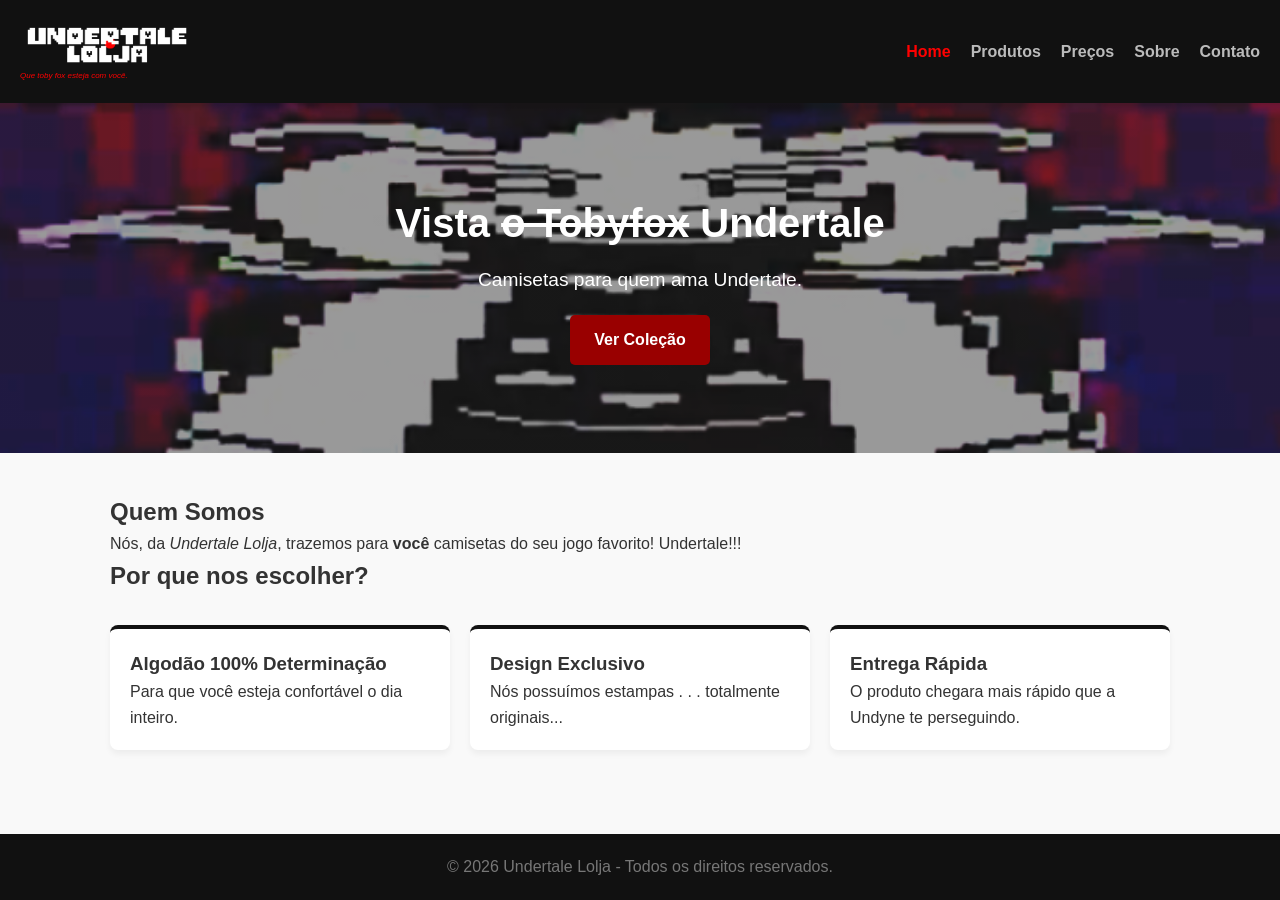
<file: index.html>
<!DOCTYPE html>
<html lang="pt-BR">
<head>
    <meta charset="UTF-8">
    <meta name="viewport" content="width=device-width, initial-scale=1.0">
    <title>Undertale Lolja | Home</title>
    <link rel="stylesheet" href="css/estilo.css">
</head>
<body>

    <header>
		<div class="logo">
			<a href="index.html" title="Ir para página inicial"></a>
		</div>
        <nav>
            <ul>
                <li><a href="index.html" class="active">Home</a></li>
                <li><a href="produtos.html">Produtos</a></li>
                <li><a href="precos.html">Preços</a></li>
                <li><a href="sobre.html">Sobre</a></li>
                <li><a href="contato.html">Contato</a></li>
            </ul>
        </nav>
    </header>

    <section class="banner">
        <div class="banner-content">
			<h2>Vista <s>o Tobyfox</s> Undertale</h2>
            <p>Camisetas para quem ama Undertale.</p>
            <a href="produtos.html" class="btn">Ver Coleção</a>
        </div>
    </section>

    <main class="container">
        <section class="apresentacao">
            <h2>Quem Somos</h2>
			<p>Nós, da <i>Undertale Lolja</i>, trazemos para <b>você</b> camisetas do seu jogo favorito! Undertale!!!</p>
        </section>

        <section class="destaques">
            <h2>Por que nos escolher?</h2>
            <div class="flex-grid">
                <div class="card-destaque">
                    <h3>Algodão 100% Determinação</h3>
                    <p>Para que você esteja confortável o dia inteiro.</p>
                </div>
                <div class="card-destaque">
                    <h3>Design Exclusivo</h3>
                    <p>Nós possuímos estampas . . . totalmente originais...</p>
                </div>
                <div class="card-destaque">
                    <h3>Entrega Rápida</h3>
                    <p>O produto chegara mais rápido que a Undyne te perseguindo.</p>
                </div>
            </div>
        </section>
    </main>

    <footer>
        <p>&copy; 2026 Undertale Lolja - Todos os direitos reservados.</p>
    </footer>
</body>
</html>
</file>
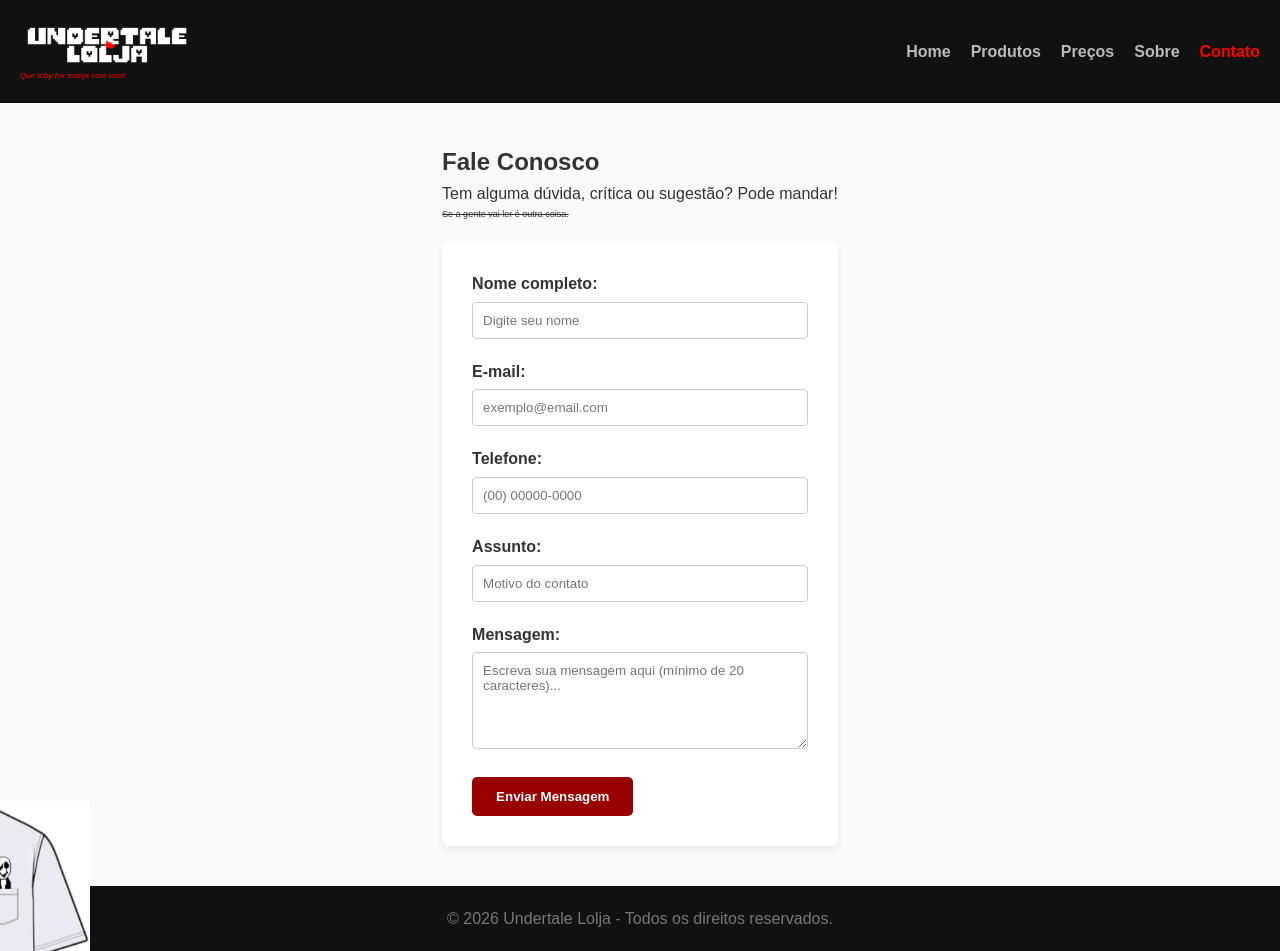
<file: contato.html>
<!DOCTYPE html>
<html lang="pt-BR">
<head>
    <meta charset="UTF-8">
    <meta name="viewport" content="width=device-width, initial-scale=1.0">
    <title>Undertale Lolja | Contato</title>
    <link rel="stylesheet" href="css/estilo.css">
</head>
<body>

    <header>
		<div class="logo">
			<a href="index.html" title="Ir para página inicial"></a>
		</div>
        <nav>
            <ul>
                <li><a href="index.html">Home</a></li>
                <li><a href="produtos.html">Produtos</a></li>
                <li><a href="precos.html">Preços</a></li>
                <li><a href="sobre.html">Sobre</a></li>
                <li><a href="contato.html" class="active">Contato</a></li>
            </ul>
        </nav>
    </header>

    <main class="container">
        <section class="contato-secao">
            <h2>Fale Conosco</h2>
            <p>Tem alguma dúvida, crítica ou sugestão? Pode mandar!</p>
			<p style="font-size: 9px;"><s>Se a gente vai ler é outra coisa.</s></p>

            <form id="form-contato" novalidate>
                <div class="form-group">
                    <label for="nome">Nome completo:</label>
                    <input type="text" id="nome" placeholder="Digite seu nome">
                </div>

                <div class="form-group">
                    <label for="email">E-mail:</label>
                    <input type="email" id="email" placeholder="exemplo@email.com">
                </div>

                <div class="form-group">
                    <label for="telefone">Telefone:</label>
                    <input type="tel" id="telefone" placeholder="(00) 00000-0000">
                </div>

                <div class="form-group">
                    <label for="assunto">Assunto:</label>
                    <input type="text" id="assunto" placeholder="Motivo do contato">
                </div>

                <div class="form-group">
                    <label for="mensagem">Mensagem:</label>
                    <textarea id="mensagem" rows="5" placeholder="Escreva sua mensagem aqui (mínimo de 20 caracteres)..."></textarea>
                </div>

                <button type="submit" class="btn">Enviar Mensagem</button>
            </form>
        </section>
    </main>

    <footer>
        <p>&copy; 2026 Undertale Lolja - Todos os direitos reservados.</p>
    </footer>
	<img src="imagens/shhhh.png" id="segredo" alt="">
	
    <script src="https://code.jquery.com/jquery-3.6.4.min.js"></script>
    <script src="js/scripts.js"></script>
</body>
</html>
</file>
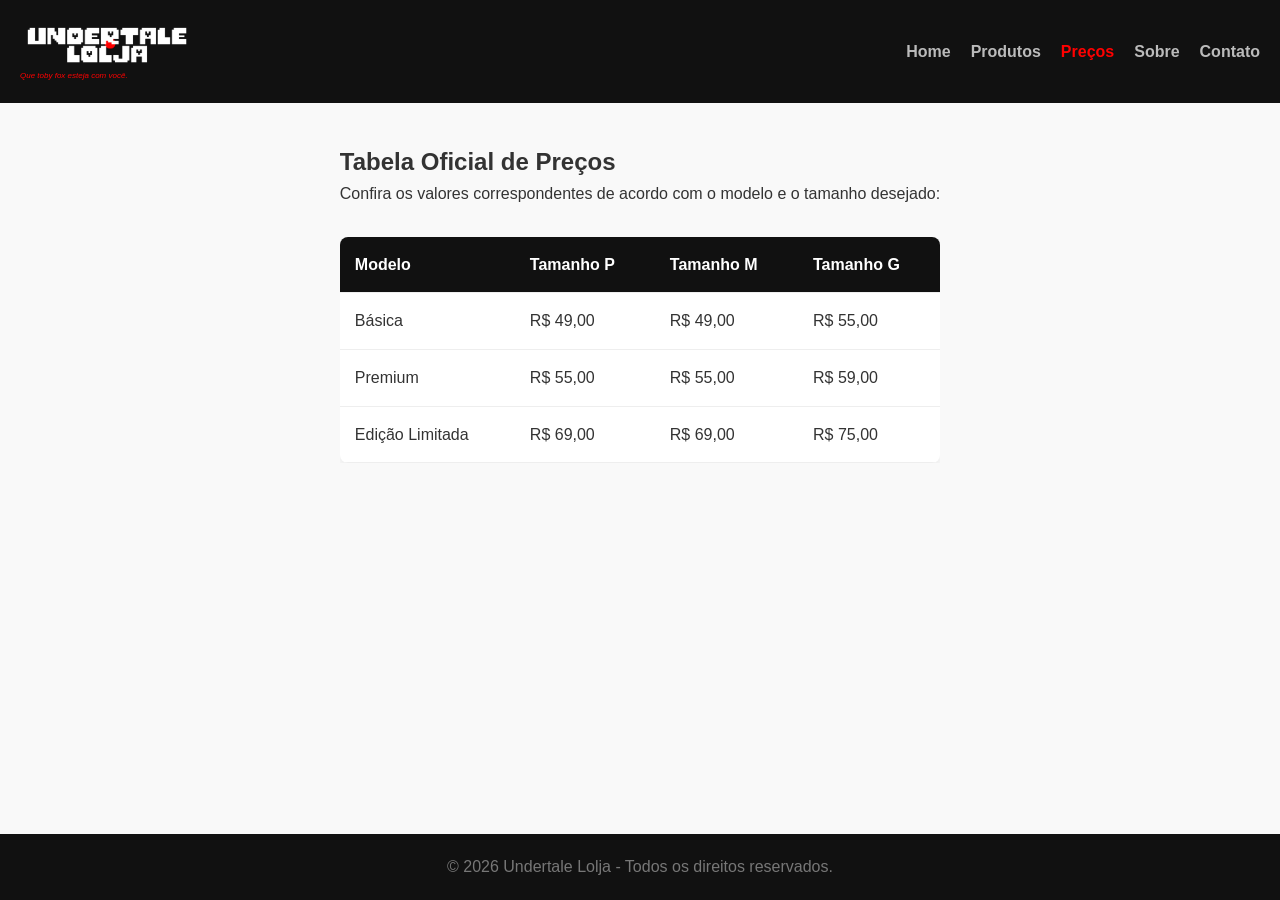
<file: precos.html>
<!DOCTYPE html>
<html lang="pt-BR">
<head>
    <meta charset="UTF-8">
    <meta name="viewport" content="width=device-width, initial-scale=1.0">
    <title>Undertale Lolja | Preços</title>
    <link rel="stylesheet" href="css/estilo.css">
</head>
<body>

    <header>
		<div class="logo">
			<a href="index.html" title="Ir para página inicial"></a>
		</div>
        <nav>
            <ul>
                <li><a href="index.html">Home</a></li>
                <li><a href="produtos.html">Produtos</a></li>
                <li><a href="precos.html" class="active">Preços</a></li>
                <li><a href="sobre.html">Sobre</a></li>
                <li><a href="contato.html">Contato</a></li>
            </ul>
        </nav>
    </header>

    <main class="container">
        <section class="precos-secao">
            <h2>Tabela Oficial de Preços</h2>
            <p>Confira os valores correspondentes de acordo com o modelo e o tamanho desejado:</p>
            
            <div class="tabela-responsiva">
                <table>
                    <thead>
                        <tr>
                            <th>Modelo</th>
                            <th>Tamanho P</th>
                            <th>Tamanho M</th>
                            <th>Tamanho G</th>
                        </div>
                    </thead>
                    <tbody>
                        <tr>
                            <td>Básica</td>
                            <td>R$ 49,00</td>
                            <td>R$ 49,00</td>
                            <td>R$ 55,00</td>
                        </tr>
                        <tr>
                            <td>Premium</td>
                            <td>R$ 55,00</td>
                            <td>R$ 55,00</td>
                            <td>R$ 59,00</td>
                        </tr>
                        <tr>
                            <td>Edição Limitada</td>
                            <td>R$ 69,00</td>
                            <td>R$ 69,00</td>
                            <td>R$ 75,00</td>
                        </tr>
                    </tbody>
                </table>
            </div>
        </section>
    </main>
    <footer>
        <p>&copy; 2026 Undertale Lolja - Todos os direitos reservados.</p>
    </footer>
</body>
</html>
</file>
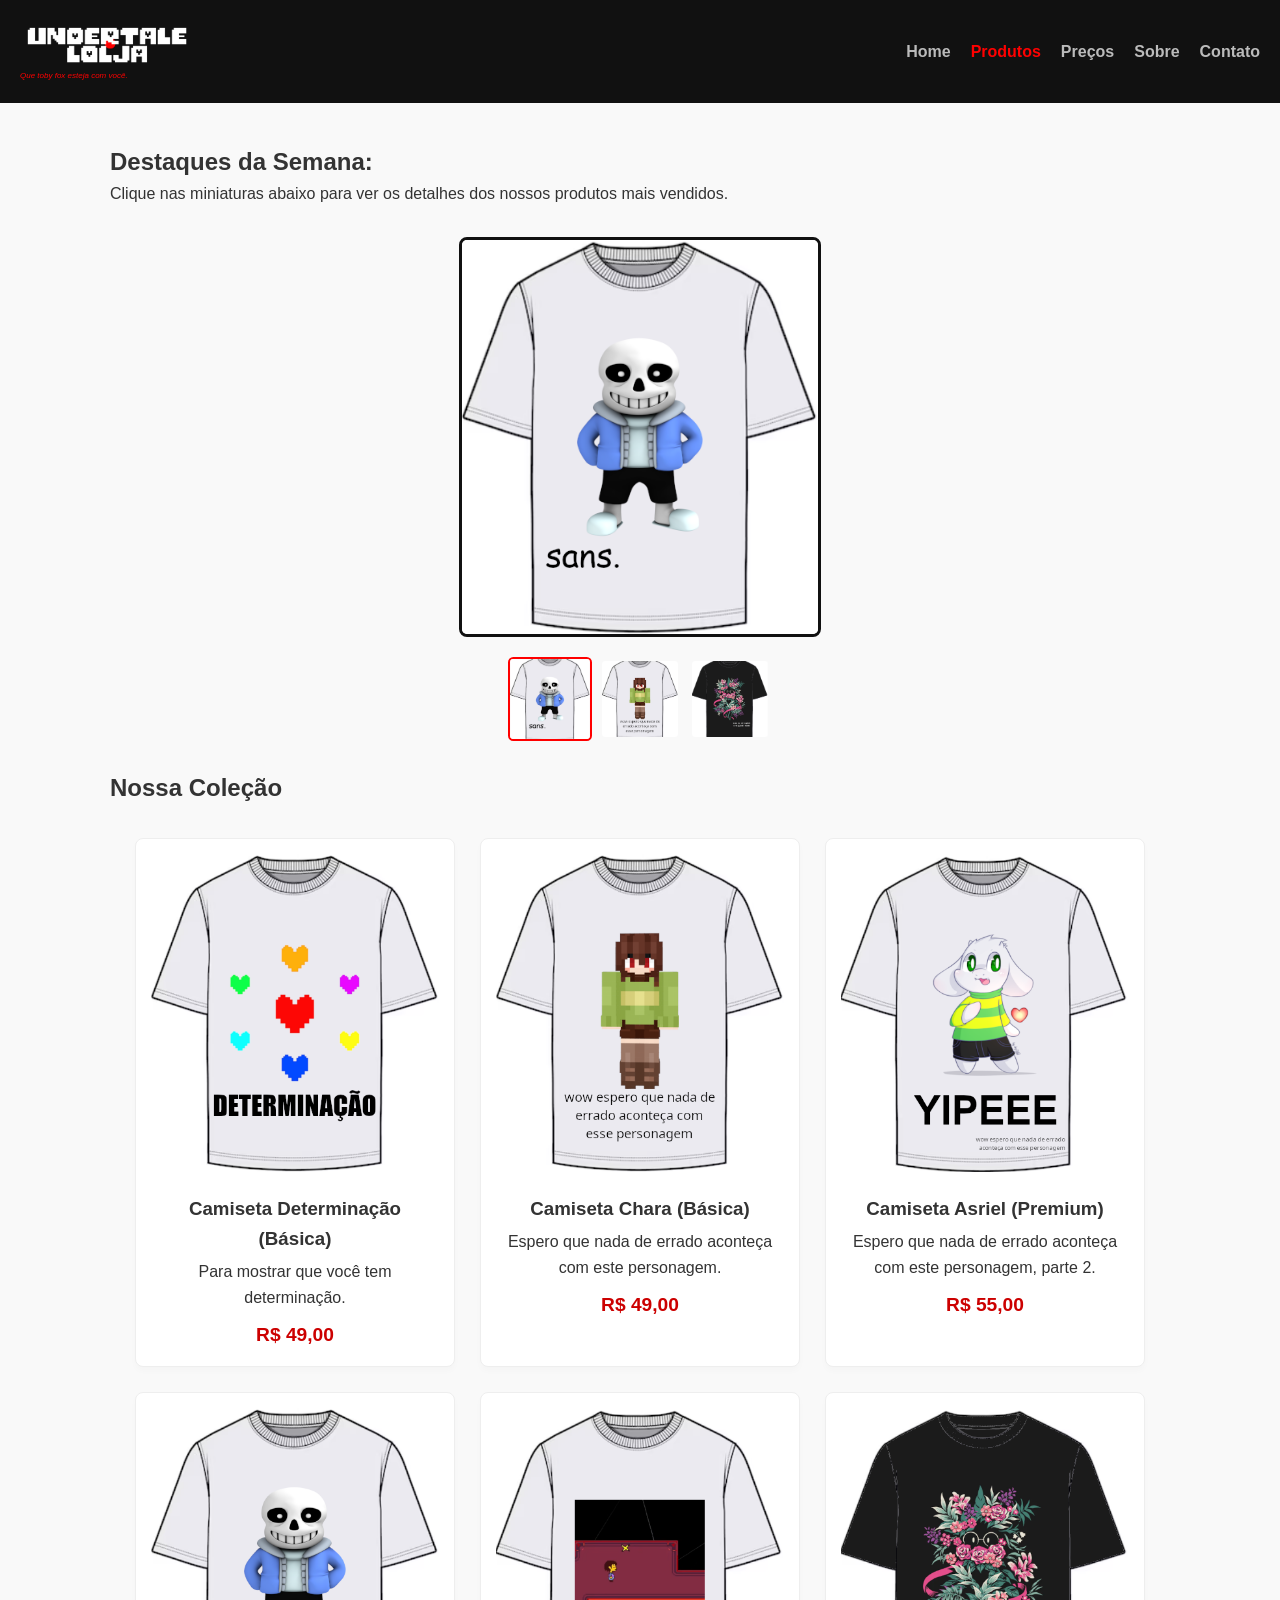
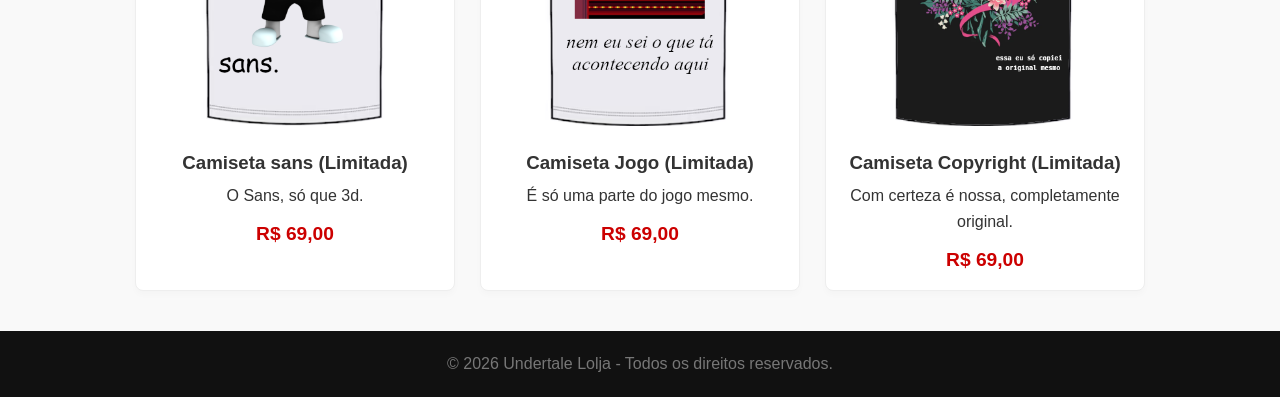
<file: produtos.html>
<!DOCTYPE html>
<html lang="pt-BR">
<head>
    <meta charset="UTF-8">
    <meta name="viewport" content="width=device-width, initial-scale=1.0">
    <title>Undertale Lolja | Produtos</title>
    <link rel="stylesheet" href="css/estilo.css">
</head>
<body>

    <header>
		<div class="logo">
			<a href="index.html" title="Ir para página inicial"></a>
		</div>
        <nav>
            <ul>
                <li><a href="index.html">Home</a></li>
                <li><a href="produtos.html" class="active">Produtos</a></li>
                <li><a href="precos.html">Preços</a></li>
                <li><a href="sobre.html">Sobre</a></li>
                <li><a href="contato.html">Contato</a></li>
            </ul>
        </nav>
    </header>

    <main class="container">
        <section class="galeria-secao">
            <h2>Destaques da Semana:</h2>
            <p>Clique nas miniaturas abaixo para ver os detalhes dos nossos produtos mais vendidos.</p>
            
            <div class="galeria-container">
                <div class="foto-principal">
                    <img id="imagem-destaque" src="imagens/sans.png" alt="Camiseta Principal">
                </div>
                <div class="miniaturas">
                    <img class="miniatura ativa" src="imagens/sans.png" alt="Camisa principal carrossel">
                    <img class="miniatura" src="imagens/chara.png" alt="Outra camiseta">
                    <img class="miniatura" src="imagens/copyright.png" alt="A última de listinha">
                </div>
            </div>
        </section>

        <section class="todos-produtos">
            <h2>Nossa Coleção</h2>
            <div class="produtos-grid">
                <!-- Produto 1 -->
                <div class="produto-card">
                    <img src="imagens/determinação.png" alt="Camiseta 1">
                    <h3>Camiseta Determinação (Básica)</h3>
                    <p>Para mostrar que você tem determinação.</p>
                    <span class="preco">R$ 49,00</span>
                </div>
                <!-- Produto 2 -->
                <div class="produto-card">
                    <img src="imagens/chara.png" alt="Camiseta 2">
                    <h3>Camiseta Chara (Básica)</h3>
                    <p>Espero que nada de errado aconteça com este personagem.</p>
                    <span class="preco">R$ 49,00</span>
                </div>
                <!-- Produto 3 -->
                <div class="produto-card">
                    <img src="imagens/yipeee.png" alt="Camiseta 3">
                    <h3>Camiseta Asriel (Premium)</h3>
                    <p>Espero que nada de errado aconteça com este personagem, parte 2.</p>
                    <span class="preco">R$ 55,00</span>
                </div>
                <!-- Produto 4 -->
                <div class="produto-card">
                    <img src="imagens/sans.png" alt="Camiseta 4">
                    <h3>Camiseta sans (Limitada)</h3>
                    <p>O Sans, só que 3d.</p>
                    <span class="preco">R$ 69,00</span>
                </div>
                <!-- Produto 5 -->
                <div class="produto-card">
                    <img src="imagens/que.png" alt="Camiseta 5">
                    <h3>Camiseta Jogo (Limitada)</h3>
                    <p>É só uma parte do jogo mesmo.</p>
                    <span class="preco">R$ 69,00</span>
                </div>
                <!-- Produto 6 -->
                <div class="produto-card">
                    <img src="imagens/copyright.png" alt="Camiseta 6">
                    <h3>Camiseta Copyright (Limitada)</h3>
                    <p>Com certeza é nossa, completamente original.</p>
                    <span class="preco">R$ 69,00</span>
                </div>
            </div>
        </section>
    </main>

    <footer>
        <p>&copy; 2026 Undertale Lolja - Todos os direitos reservados.</p>
    </footer>
	
    <script src="https://code.jquery.com/jquery-3.6.4.min.js"></script>
    <script src="js/scripts.js"></script>
</body>
</html>
</file>
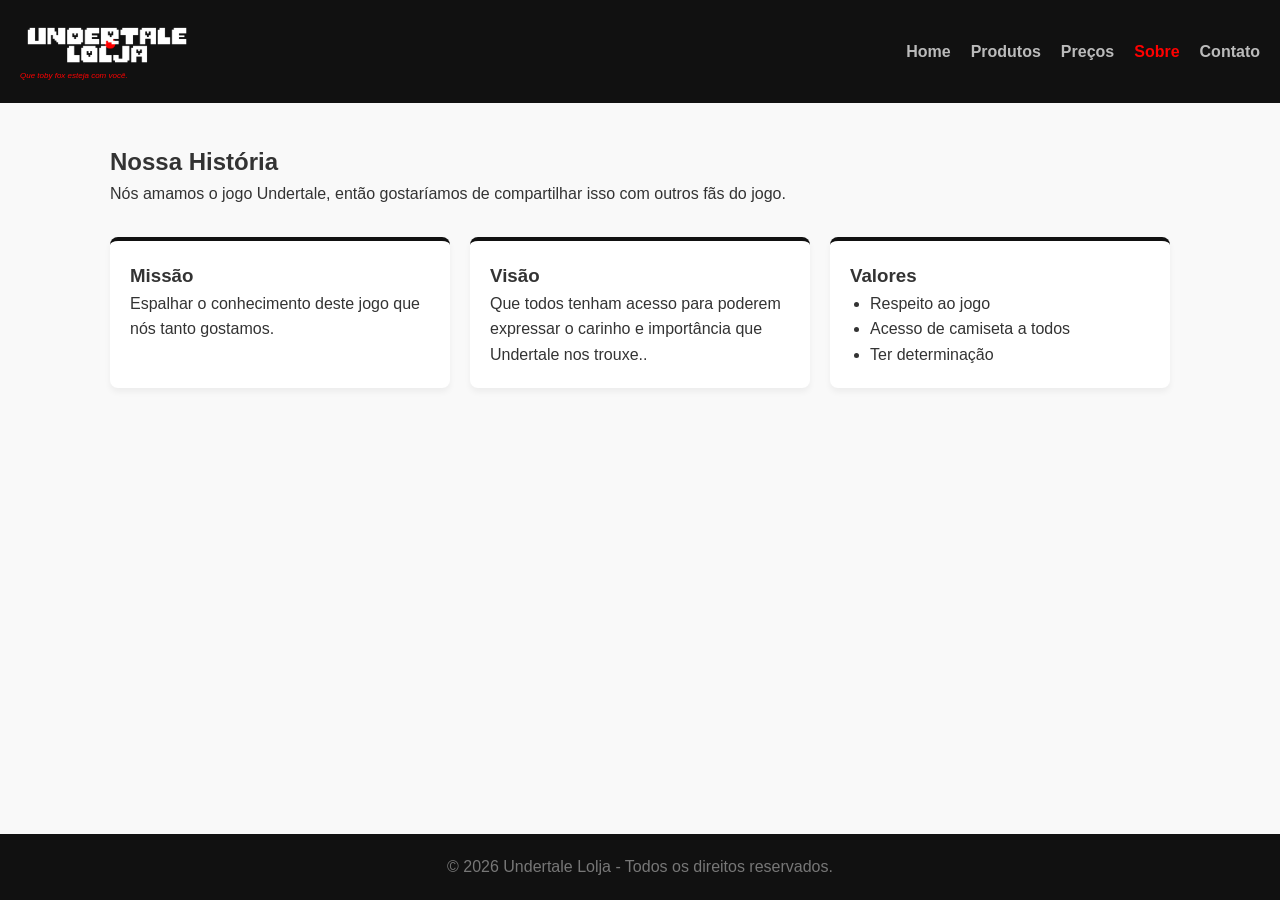
<file: sobre.html>
<!DOCTYPE html>
<html lang="pt-BR">
<head>
    <meta charset="UTF-8">
    <meta name="viewport" content="width=device-width, initial-scale=1.0">
    <title>Undertale Lolja | Sobre Nós</title>
    <link rel="stylesheet" href="css/estilo.css">
</head>
<body>

    <header>
		<div class="logo">
			<a href="index.html" title="Ir para página inicial"></a>
		</div>
        <nav>
            <ul>
                <li><a href="index.html">Home</a></li>
                <li><a href="produtos.html">Produtos</a></li>
                <li><a href="precos.html">Preços</a></li>
                <li><a href="sobre.html" class="active">Sobre</a></li>
                <li><a href="contato.html">Contato</a></li>
            </ul>
        </nav>
    </header>

    <main class="container">
        <section class="historia">
            <h2>Nossa História</h2>
            <p>Nós amamos o jogo Undertale, então gostaríamos de compartilhar isso com outros fãs do jogo.</p>
        </section>

        <section class="mvv-grid">
            <div class="mvv-card">
                <h3>Missão</h3>
                <p>Espalhar o conhecimento deste jogo que nós tanto gostamos.</p>
            </div>
            <div class="mvv-card">
                <h3>Visão</h3>
                <p>Que todos tenham acesso para poderem expressar o carinho e importância que Undertale nos trouxe..</p>
            </div>
            <div class="mvv-card">
                <h3>Valores</h3>
                <ul>
                    <li>Respeito ao jogo</li>
					<li>Acesso de camiseta a todos</li>
                    <li>Ter determinação</li>
                </ul>
            </div>
        </section>
    </main>

    <footer>
        <p>&copy; 2026 Undertale Lolja - Todos os direitos reservados.</p>
    </footer>
</body>
</html>
</file>
<file: css/estilo.css>
/* CONFIGURAÇÕES GLOBAIS */
* {
    margin: 0;
    padding: 0;
    box-sizing: border-box;
}

body {
    font-family: 'Segoe UI', Tahoma, Geneva, Verdana, sans-serif;
    line-height: 1.6;
    background-color: #f9f9f9;
    color: #333;
    display: flex;
    flex-direction: column;
    min-height: 100vh;
}

.container {
    max-width: 1100px;
    margin: 0 auto;
    padding: 40px 20px;
    flex: 1;
}

/* HEADER & MENU (FLEXBOX) */
header {
    background-color: #111;
    color: #fff;
    padding: 20px;
    display: flex;
    justify-content: space-between;
    align-items: center;
    flex-wrap: wrap;
}

.logo a {
    display: flex;
    flex-direction: column;
    justify-content: center;
    text-decoration: none;
    color: inherit;
    transition: opacity 0.2s;
}

.logo a::before {
    content: "";
    display: block;
    /* Caminho para a sua imagem */
    background-image: url('../imagens/logo.png'); 
    background-repeat: no-repeat;
    background-size: contain;
    background-position: left center;
    
    /* DEFINA O TAMANHO DA SUA IMAGEM AQUI */
    width: 200px;
    height: 50px;  
}

.logo a::after {
    content: "Que toby fox esteja com você."; 
    
    font-size: 0.5rem;
    color: #ff0000;
    font-style: italic;

    font-weight: normal;
    
}

.logo a:hover {
    opacity: 0.8;
    cursor: pointer;
}

nav ul {
    list-style: none;
    display: flex;
    gap: 20px;
}

nav ul li a {
    color: #bbb;
    text-decoration: none;
    font-weight: 600;
    transition: color 0.3s;
}

nav ul li a:hover, nav ul li a.active {
    color: #ff0000;
}

/* banner index */
.banner {
    background: linear-gradient(rgba(0,0,0,0.4), rgba(0,0,0,0.4)), url(../imagens/banner.png) no-repeat center top/cover;
    height: 350px;
    display: flex;
    justify-content: center;
    align-items: center;
    text-align: center;
    color: white;
    padding: 20px;
}

.banner-content h2 {
    font-size: 2.5rem;
    margin-bottom: 10px;
}

.banner-content p {
    font-size: 1.2rem;
    margin-bottom: 20px;
}

.btn {
    display: inline-block;
    background-color: #990000;
    color: white;
    padding: 12px 24px;
    text-decoration: none;
    font-weight: bold;
    border-radius: 5px;
    border: none;
    cursor: pointer;
    transition: background 0.3s;
}

.btn:hover {
    background-color: #ff0000;
}

/* flexbox da home e sobre nós */
.flex-grid, .mvv-grid {
    display: flex;
    gap: 20px;
    margin-top: 30px;
    flex-wrap: wrap;
}

.card-destaque, .mvv-card {
    flex: 1 1 300px;
    background-color: white;
    padding: 20px;
    border-radius: 8px;
    box-shadow: 0 4px 6px rgba(0,0,0,0.05);
    border-top: 4px solid #111;
}

.mvv-card ul {
    padding-left: 20px;
}

/* grid dos produtos */
.produtos-grid {
    display: flex;
    flex-wrap: wrap;
    gap: 25px;
    justify-content: center;
    margin-top: 30px;
}

.produto-card {
    background-color: white;
    border: 1px solid #eee;
    border-radius: 8px;
    padding: 15px;
    width: 320px;
    text-align: center;
    box-shadow: 0 4px 6px rgba(0,0,0,0.02);
}

.produto-card img {
    max-width: 100%;
    height: auto;
    border-radius: 5px;
}

.produto-card h3 {
    margin: 15px 0 5px 0;
}

.produto-card .preco {
    display: block;
    font-weight: bold;
    color: #cc0000;
    font-size: 1.2rem;
    margin-top: 10px;
}

/* GALERIA DE IMAGENS (FLEXBOX) */
.galeria-container {
    display: flex;
    flex-direction: column;
    align-items: center;
    gap: 15px;
    margin: 30px 0;
}

.foto-principal img {
    max-width: 100%;
    max-height: 400px;
    border-radius: 8px;
    border: 3px solid #111;
}

.miniaturas {
    display: flex;
    gap: 10px;
}

.miniatura {
    width: 80px;
    height: 80px;
    object-fit: cover;
    cursor: pointer;
    border: 2px solid transparent;
    border-radius: 5px;
    transition: transform 0.2s, border-color 0.2s;
}

.miniatura:hover, .miniatura.ativa {
    border-color: #ff0000;
    transform: scale(1.05);
}

/* TABELA */
.tabela-responsiva {
    overflow-x: auto;
    margin-top: 30px;
}

table {
    width: 100%;
    border-collapse: collapse;
    background: white;
    border-radius: 8px;
    overflow: hidden;
    box-shadow: 0 4px 6px rgba(0,0,0,0.05);
}

th, td {
    padding: 15px;
    text-align: left;
    border-bottom: 1px solid #eee;
}

th {
    background-color: #111;
    color: white;
}

tr:hover {
    background-color: #f1f1f1;
}

/* FORMULÁRIO DE CONTATO */
#form-contato {
    background-color: white;
    padding: 30px;
    border-radius: 8px;
    box-shadow: 0 4px 6px rgba(0,0,0,0.05);
    margin-top: 20px;
    max-width: 600px;
}

.form-group {
    margin-bottom: 20px;
}

.form-group label {
    display: block;
    font-weight: 600;
    margin-bottom: 5px;
}

.form-group input, .form-group textarea {
    width: 100%;
    padding: 10px;
    border: 1px solid #ccc;
    border-radius: 4px;
    font-family: inherit;
}

.msg-erro {
    color: #ff3333;
    font-size: 0.85rem;
    margin-top: 5px;
    display: block;
}

/* FOOTER */
footer {
    background-color: #111;
    color: #777;
    text-align: center;
    padding: 20px;
    margin-top: auto;
}

/* MEDIA QUERIES (RESPONSIVIDADE CELULAR) */
@media (max-width: 768px) {
    header {
        flex-direction: column;
        text-align: center;
        gap: 15px;
    }

    nav ul {
        gap: 10px;
    }

    .banner h2 {
        font-size: 1.8rem;
    }
}

/* #segredo { */
/*     position: fixed; */
/*     bottom: 10px; */
/*     right: 10px; */
/*     width: 80px; */
/*     height: auto; */
/*     z-index: 1000; */
/* } */

#segredo {
    position: fixed;
    bottom: -210px;
    left: -190px;
    width: 280px;
    height: auto;
    z-index: 1000;
}
</file>
